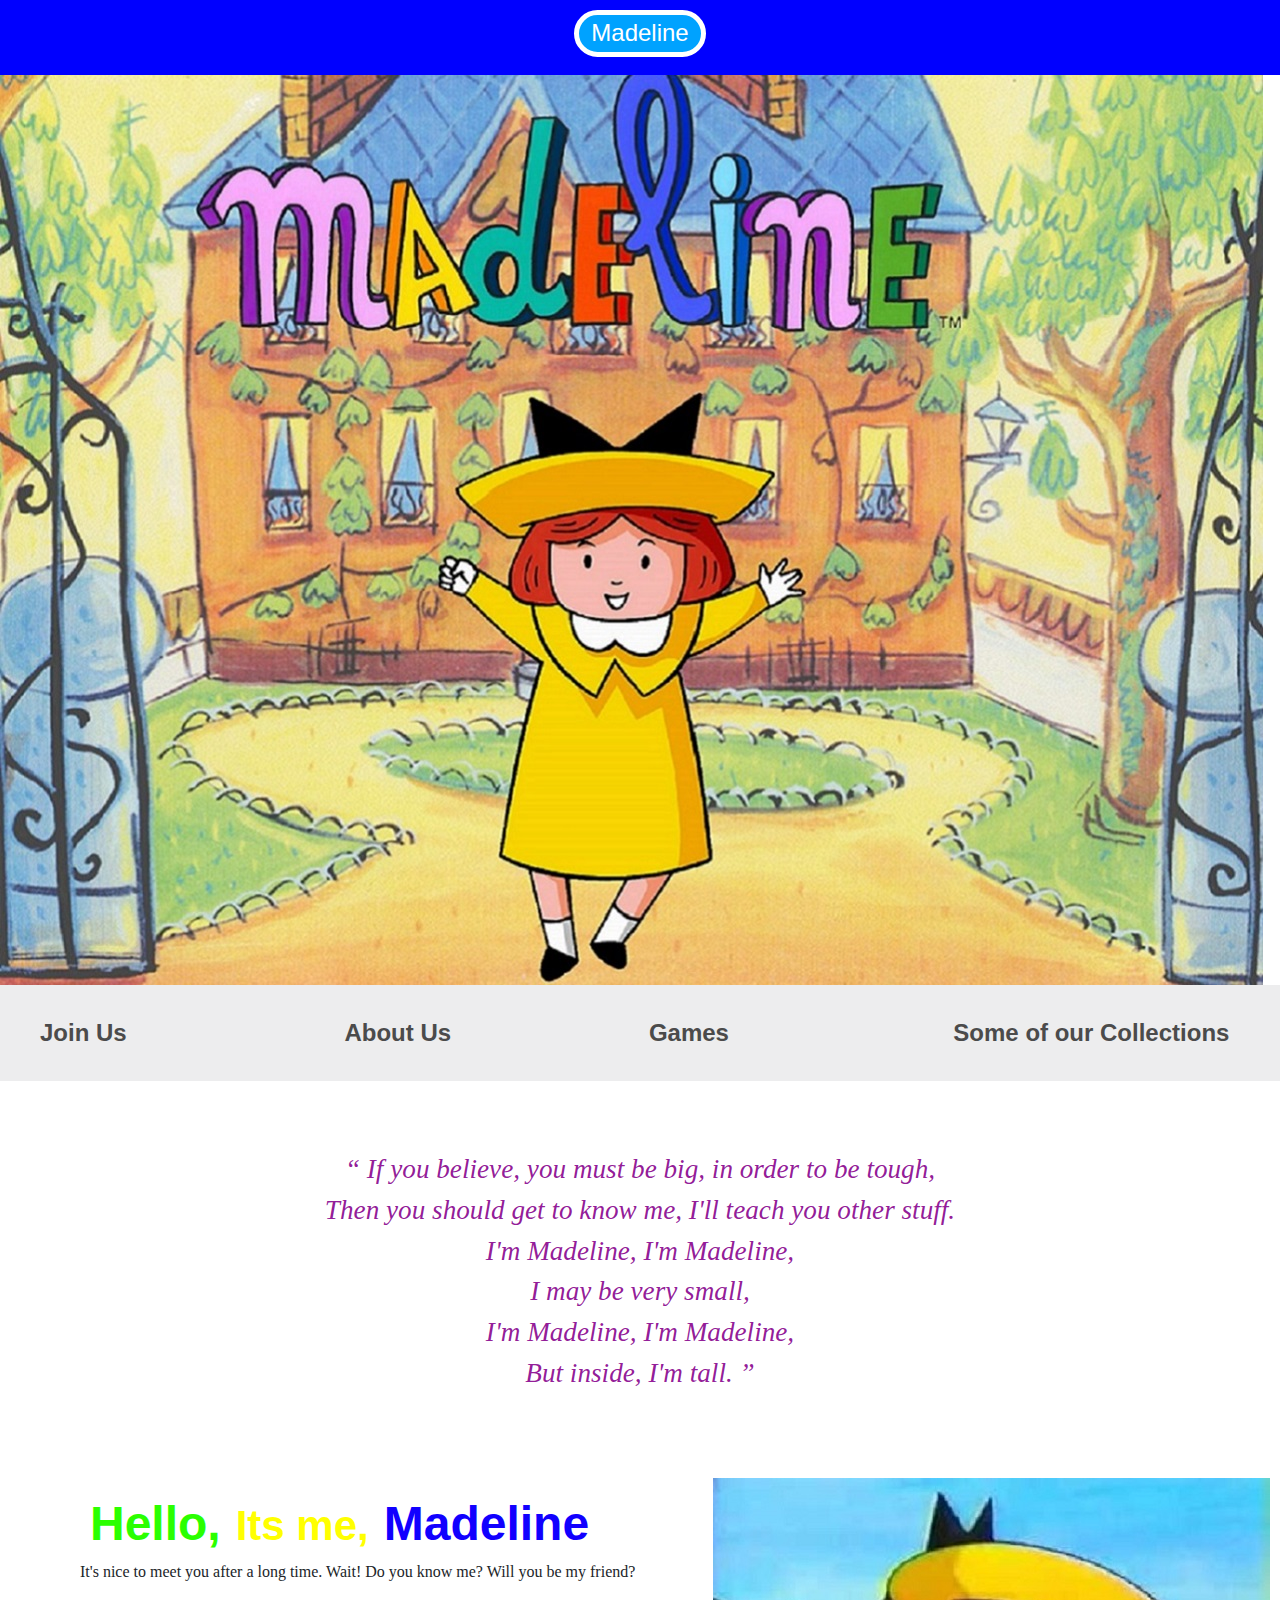
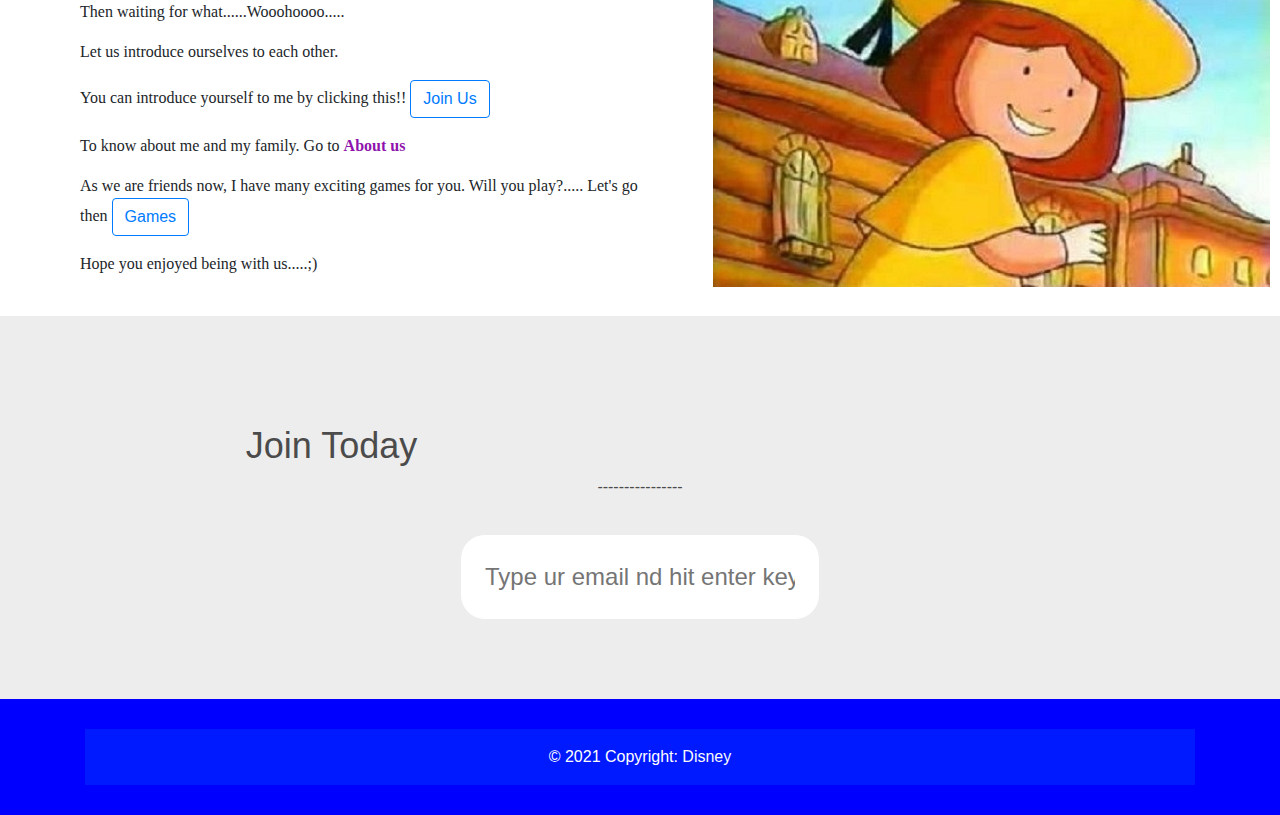
<file: index.html>
<!DOCTYPE html>
<html>
    <head>
        <meta name="viewport" content="width-device-width, initial-scale= 100">
        <link rel="stylesheet" href="css/style.css">
        <link rel="stylesheet" href="https://maxcdn.bootstrapcdn.com/bootstrap/4.0.0/css/bootstrap.min.css" integrity="sha384-Gn5384xqQ1aoWXA+058RXPxPg6fy4IWvTNh0E263XmFcJlSAwiGgFAW/dAiS6JXm" crossorigin="anonymous">
        <title>Disney</title>
    </head>
    <body>
        <header class="page-header">
            <div class="trigger-menu-wrapper">
                <h1>Madeline</h1> 
            </div>    
        </header>
        
        <section class="banner">
            <img src="images/banner.jpg" alt ="madeline welcome banner">
            <div class="welcome">
               
            </div>
        </section>
     
        
        <nav class="main-nav">
            <ul>
                <li><a  href="#join" > Join Us</a></li>
                <li><a  data-toggle="collapse" href="#collapseExample2" role="button" aria-expanded="false" aria-controls="collapseExample2" id="about">About Us</a></li>
                <li><a href="games.html">Games</a></li>
                <li><a href="collections.html">Some of our Collections</a></li>
            </ul>
        </nav>
            <div class="collapse multi-collapse" id="collapseExample1">
              <div class="card card-body">
                 <p> working pariatur cliche reprehenderit, enim eiusmod high life accusamus terry richardson ad squid. Nihil anim keffiyeh helvetica, craft beer labore wes anderson cred nesciunt sapiente ea proident.
              </div>
            </div>
          <div class="collapse multi-collapse" id="collapseExample2">
            <div class="card card-body">
              <div class="support-wrapper align-items-center">
                <div class="right-content3">
                  <div class="right-img">
                    <img src="images/images.jpg" alt="">
                  </div>
                </div>
               <div class="left-content3">
                 <div class="front-text">
                      <h2 class="">Madeline</h2>
                      <p>Madeline is a 1939 book written and illustrated by Ludwig Bemelmans, the first in the book series of eleven books, which inspired the Madeline media franchise. It is considered one of the major classics of children's literature through the age range of 3 to 8 years old.

                        Madeline was named a Caldecott Honor Book for 1940 and a subsequent book in the Madeline series, Madeline's Rescue, earned a Caldecott Medal in 1954. This book was also a New York Times Outstanding Book of the Year and an ALA Notable Children's Book.</p>
                      <br>
                      <p>In an old house in Paris<br>
                        That was covered in vines<br>
                        Lived twelve little girls<br>
                        In two straight lines.</p>
                  </div>
               </div>
               <br>
               <br>
               <br>
               <div class="left-content2">
                 <div class="left-img">
                    <img src="images/about.jpg" alt="">
                 </div>
               </div>
               <div class="right-content2">
                 <div class="front-text">
                  <h2 class="">Characters</h2>
                   <p><b>Madeline</b>, also known by her full name Madeline Fogg, is the main protagonist and title character of the Madeline series.<br>
                    Throughout most of her childhood, Madeline has attended the boarding school in Paris, France under the care of Miss Clavel. She made a major impression on the other girls through her imagination and bravery.</p>
                    <p><b> Clavel</b>, better known by her nickname Miss Clavel, is the deuteragonist of Ludwig Bemelmans' Madeline books.
                      She is a nurse (though in some adaptations she is explicitly referred to as a nun) and a teacher teaching in the boarding school simply known as "The Old House in Paris".
                     <br>
                     Miss Clavel has light skin and short, brown, wavy hair. She wears a nun-like attire with a dark blue nun's headdress, a blue dress, a dark blue cape, and black shoes. 
                    <br>
                    Miss Clavel is known to be wise, caring, loving, and motherly, especially towards Madeline. She usually teaches the girls various moral lessons to solve their daily conflicts for them to gain better insights in reality. She can be seen teaching the girls science, math, literature, music and arts, sometimes even physical education.
                    </p>
                 </div>
                </div> 
                <br>
                <div class="right-content3">
                  <div class="right-img">
                    <img src="images/madeline2.jpg" alt="">
                  </div>
                </div>
               <div class="left-content3">
                 <div class="front-text">
                      <p><b>Nicole</b> is one of the twelve little girls, being very close to Madeline, along with Genevieve, Chloe and Danielle.
                        Nicole is a girl with black eyes and short dirty-blonde hair ending beneath her ears.
                        Nicole is known as a "late bloomer" due to struggling with reading and her studies. She is very sweet and innocent, but can be naive at times as a result.
                        <br>
                        <b>Danielle</b> is also one of the Twelve little girls. Out of all of them, she is close with Madeline.
                        Danielle is a girl with fair nose skin, and a fluffy, thick dark brown hair that lightened over the course of the series.
                        Danielle is a worry-wart over things and when stressed out or concerned, she is likely to start crying. Danielle is Lawful Good in alignment.
                        <br>
                        <b>Chloe</b> is one of the Twelve little girls and is considered second-in-command of the group, replacing Madeline if she isn't around.
                        Chloe is a French girl with long, carrot-orange (later on appearing dull orange-brown) hair. On one of her dolls, her hair is a dark auburn.
                        Chloe takes on the role of a big sister, and cares deeply for Madeline. She is thoughtful towards her needs and often worries over her. Like Madeline, she also possesses good detective skills and can be a leader in times of need.
                        <br>
                        <b>Pepito</b> is arguably the best supporting character  and Madeline's next-door neighbor. He is Spanish and has three cousins. He wears a distinctive hat called the “bad hat”.
                        He has dark hair, and often wears a red shirt with white sleeves.Pepito was Neutral Evil in his debut.
                      </p>
                      
                  </div>
               </div>  
              </div>
            </div>
          </div>
          <br>
          <br>
          <div class="aligncentre2">
            <p><q>
           If you believe, you must be big, in order to be tough,<br>

            Then you should get to know me, I'll teach you other stuff.<br>
            
            I'm Madeline, I'm Madeline,<br>
            
            I may be very small,<br>
            
            I'm Madeline, I'm Madeline,<br>
            
            But inside, I'm tall.
          </q></p>
          </div>
        <main>
            <article>
              <br>
              <br>
                <div class="right-content3">
                  <div class="right-img">
                    <br><br><br><br><br>
                    <p class="aligncenter">
                      <img src="images/madeline1.jpg">
                      </p>
                  </div>
                </div>
               <div class="left-content3">
                 <div class="front-text">
                  <b><span class="m1">Hello,</span><span class="m2">Its me,</span><span class="m3">Madeline</span></b>
                  <p>It's nice to meet you after a long time.
                     Wait! Do you know me? Will you be my friend?</p>
                  <p>Then waiting for what......Wooohoooo.....</p> <p>Let us introduce ourselves to 
                  each other.</p>
                  <p>You can introduce yourself to me by clicking this!! <span><a  href="#join" ><button type="button" class="btn btn-outline-primary">Join Us</button></a></span></p>
                  <p>To know about me and my family. Go to <b style="color: rgb(143, 19, 173);">About us</b></p>
                   <p>As we are friends now, I have many exciting games for you.
                     Will you play?..... Let's go then <span><a  href="games.html" ><button type="button" class="btn btn-outline-primary">Games</button></a></span>
                   </p>
                   <p>Hope you enjoyed being with us.....;)</p>
                  </div>
               </div>
            </article>
        </main>
        <br>
        <section class="join" id="join">
          <br>
          &nbsp; &nbsp;&nbsp;&nbsp; &nbsp; &nbsp;&nbsp;&nbsp;<h2 style="text-align: center;">Join Today</h2>
            <p>----------------</p>
            <form>
                <input type="email" name ="email" placeholder= "Type ur email nd hit enter key"required>
            </form>
        </section>
        <footer>
          <div class="Layout container">
            <div class="text-center p-3" style="background-color:rgb(0, 26, 255);">
                © 2021 Copyright:
                <a class="text-light" href="https://mdbootstrap.com/">Disney</a>
              </div>
            </div>
        </footer>
        <script src="https://code.jquery.com/jquery-3.2.1.slim.min.js" integrity="sha384-KJ3o2DKtIkvYIK3UENzmM7KCkRr/rE9/Qpg6aAZGJwFDMVNA/GpGFF93hXpG5KkN" crossorigin="anonymous"></script>
        <script src="https://cdnjs.cloudflare.com/ajax/libs/popper.js/1.12.9/umd/popper.min.js" integrity="sha384-ApNbgh9B+Y1QKtv3Rn7W3mgPxhU9K/ScQsAP7hUibX39j7fakFPskvXusvfa0b4Q" crossorigin="anonymous"></script>
        <script src="https://maxcdn.bootstrapcdn.com/bootstrap/4.0.0/js/bootstrap.min.js" integrity="sha384-JZR6Spejh4U02d8jOt6vLEHfe/JQGiRRSQQxSfFWpi1MquVdAyjUar5+76PVCmYl" crossorigin="anonymous"></script>
        <script src="https://ajax.googleapis.com/ajax/libs/jquery/3.5.1/jquery.min.js"></script>
        <script src="js/style.js"></script>
        <script src="js/scroll.js"></script>
          </script>
    </body>
</html>
</file>
<file: css/style.css>
body, ul, li, h1, h2, a{
    margin:0;
    padding: 0;
    font-family: Arial, Helvetica, sans-serif;
}
.trigger-menu-wrapper {
    position: fixed;
    top: 0;
    left: 0;
    right: 0;
    display: flex;
    justify-content: center;
    padding: 10px;
    z-index: 2;
    background-color: blue;
    transition: transform 0.4s;
  }
   
  .page-header h1 {
    display: flex;
    align-items: center;
    font-size: 1.5rem;
    color: white;
    border: 5px solid white;
    padding: 4px 12px;
    display: inline-block;
    border-radius: 36px;
    background-color: rgb(0, 162, 255);
  }
  .scroll-down .trigger-menu-wrapper {
    transform: translate3d(0, -100%, 0);
  }
   
  .scroll-up .trigger-menu-wrapper {
    transform: none;
  }
   
  .scroll-up:not(.menu-open) .trigger-menu-wrapper {
    background:blue;
    box-shadow: 0 0 10px rgba(0, 0, 0, 0.35);
  }

.bannner{
    position: relative;
}
.banner image{
    top: 36px;
    max-width: 102%;
    position: relative;
}

.banner .welcome{
    
    
    padding: 30px;
    position: absolute;
    left: 0;
    top: 30%;
}
.banner h2{
    font-size: 74px;
}
.banner h2 span{
    font-size: 1.3px;
}
nav{
    background-color: #ededee;
    padding: 30px;
    position:static;
    top: 106px;
    
}
nav ul{
    white-space: nowrap;
    max-width: 1200px;
    margin: 0 auto;
}
nav li{
    width: 25%;
    display: inline-block;
    font-size: 24px;
    font-weight: 600;
    font-family: fantasy;
}
nav li a{
    text-decoration: none;
    color: #4b4b4b;
}
nav li a:hover{
    text-decoration: underline;
    background-color: #f4f4f4;
    
}
.left-content3{
    vertical-align:middle;
    text-align: left;
}

.right-content3{
    float: right;
    text-align: right;
}
.left-content2{
    float: left;
    text-align: left;
}

.right-content2{
    vertical-align:middle;
    text-align: left;
    position: relative;
    left: 20px;
}

main{
    max-width: 100%;
    width: 1200px;
    margin: 10px auto;
    padding: 0 40px;
    box-sizing: border-box;
}

.m1{
    color: rgb(43, 255, 0);
    font-size: 48px;
    text-align: left;
    padding: 10px;
    font-family: 'Lucida Sans', 'Lucida Sans Regular', 'Lucida Grande', 'Lucida Sans Unicode', Geneva, Verdana, sans-serif;
}
.m2{
    color: yellow;
    font-size: 42px;
    text-align: left;
    padding: 5px;
    font-family: 'Lucida Sans', 'Lucida Sans Regular', 'Lucida Grande', 'Lucida Sans Unicode', Geneva, Verdana, sans-serif;
}
.m3{
    color: rgb(17, 0, 255);
    font-size: 48px;
    text-align: left;
    padding: 10px;
    font-family: 'Lucida Sans', 'Lucida Sans Regular', 'Lucida Grande', 'Lucida Sans Unicode', Geneva, Verdana, sans-serif;
}


.aligncentre2{
    text-align:center;
    font-style: italic;
    font-weight: 500;
    font-size: 1.7em;
    color: rgba(145, 23, 150, 0.986);
    padding: 20px;
    font-family:cursive;
    text-shadow: #37135a;
 
}
.aligncenter{
    text-align: right;
    position: relative;
    left: 70px;
    top: -130px;
}
section.join{
    background-color: #eeeded;
    text-align: center;
    padding: 60px 20px;
    color: #4b4b4b;
}
section .join p::first-letter{
    font-size: 1.5em;
}
p::selection{
    background-color:cyan;
    color: #f4f4f4;
}
.join h2{
     font-size: 36px;
     text-align: center;
}
form input{
    margin: 20px 0;
    padding: 20px 20px;
    font-size: 24px;
    border-radius: 24px;
    border: 4px solid white;
}
form input:focus{
    border: 4px dashed #4b4b4b;
    outline: none;
}
form input:valid{
    border: 4px solid #71d300;
}
footer{
    background-color: blue;
    color: white;
    padding: 30px;
    text-align: center;
}
@media screen and (max-width:560px){
    nav li{
        font-size: 20px;
        display: block;
        width: 100%;
        margin: 12px 0;
    }
}
.front-text p{
    font-family: cursive ;
    font-weight: 540;
}
.column {
    float: left;
    width: 33.33%;
    padding: 5px;
  }
  
  /* Clear floats after image containers */
  .row::after {
    content: "";
    clear: both;
    display: table;
  }
</file>
